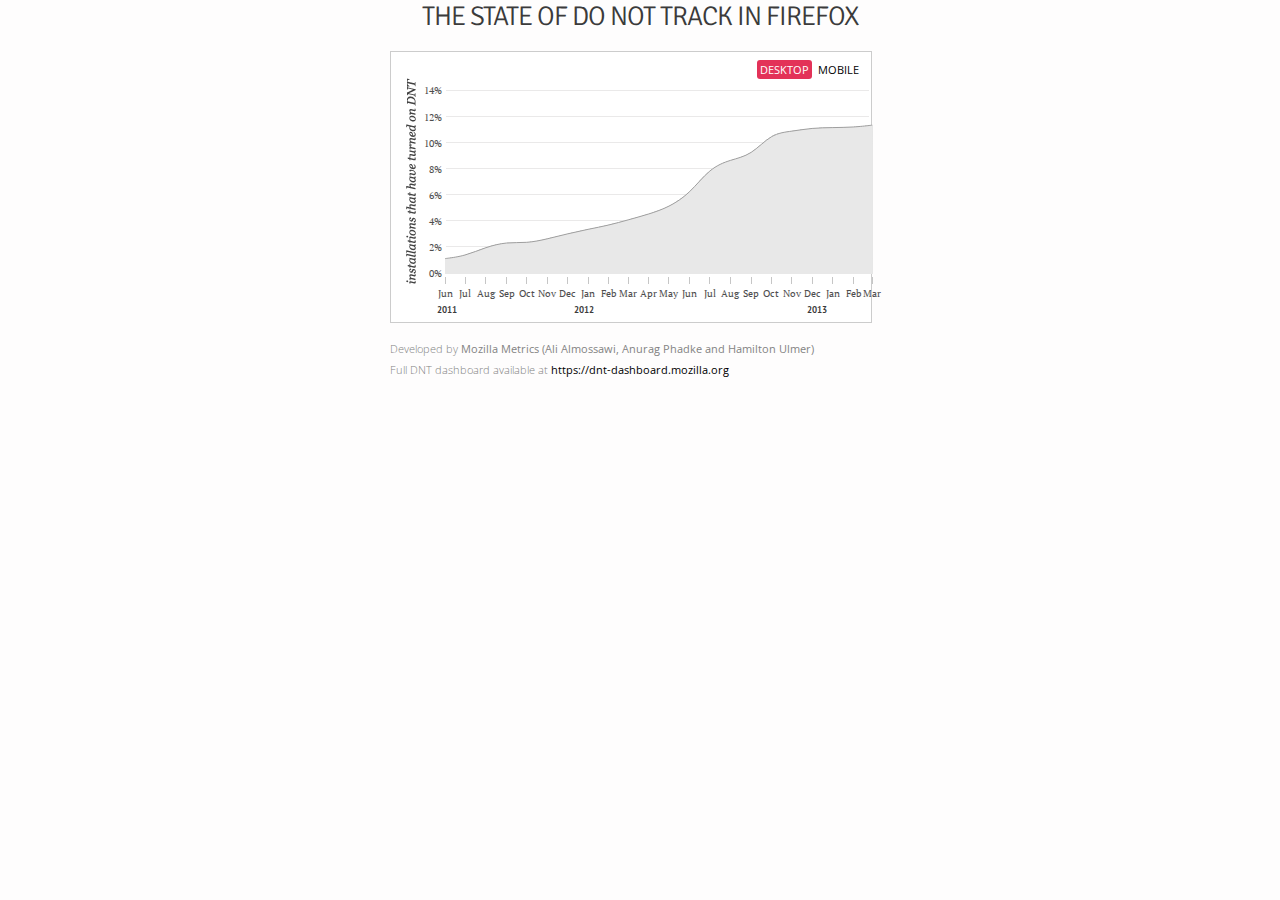
<file: mozilla_dnt_simple/index.htm>
<!DOCTYPE html>
<html>
	<head>
		<title>Do Not Track in Firefox</title>
		<script src="https://ajax.googleapis.com/ajax/libs/jquery/1.7.2/jquery.min.js" type="text/javascript"></script>
   		<script type="text/javascript" src="js/d3.v2.min.js"></script>
   		<script type="text/javascript" src="js/date.js"></script>	
   		<script type="text/javascript" src="js/global.js"></script>
   		<script type="text/javascript" src="js/charts.js"></script>

		<link rel="stylesheet" href="css/styles.css" type="text/css" />
   		
   		<link href="https://fonts.googleapis.com/css?family=PT+Serif:regular,italic,bold,bolditalic" rel="stylesheet" type="text/css">
   		<link href='https://fonts.googleapis.com/css?family=PT+Sans:400,700' rel='stylesheet' type='text/css'>
		<link href="https://fonts.googleapis.com/css?family=Open+Sans:400,300,600" rel="stylesheet" type="text/css" />
		<link href='https://fonts.googleapis.com/css?family=Signika' rel='stylesheet' type='text/css'>
	</head>
	<body>
		<div id="page">		
			<h1 class="shadow">THE STATE OF DO NOT TRACK IN FIREFOX</h1>
			<div id="trend">
				<div id="options">
					<a href="#" id="desktop"><span class="selected_option">DESKTOP</span></a></span> &nbsp;<a href="#" id="mobile">MOBILE</a>
				</div>
				<img id="y_axis_label" src="images/y_axis_label.png" />
				<div class="x_label_year" style="margin-left:36px">2011</div>
				<div class="x_label_year" style="margin-left:173px">2012</div>
				<div class="x_label_year" style="margin-left:406px">2013</div>
				<div class="chart_content"></div>
			</div>
			
			<div id="tooltip"></div>
			
			<div class="copy tinytext sans">
				<p>Developed by <span style="font-weight:400">Mozilla Metrics (Ali Almossawi, Anurag Phadke and Hamilton Ulmer)</span></p>
				<p>Full DNT dashboard available at <a href="https://dnt-dashboard.mozilla.org">https://dnt-dashboard.mozilla.org</a></p>
			</div>
		</div>
	</body>
</html>
</file>
<file: mozilla_dnt_simple/css/styles.css>
html {
    outline: 0;
    font-family: 'PT Serif', Cardo, serif;
}
body {
    background-color: #fefdfd;
    margin: 0;
    padding: 0;
}
h1 {
    font-size: 27px;
    font-weight: 300;
    color: #3b3b3b;
    position: relative;
    clear: both;
    letter-spacing: -1px;
    left: 0;
    text-align: center;
    font-family: 'Signika';
    margin-top: 0;
}
.shadow {
    text-shadow: .03em .03em #fff;
}
.axis g text {
    fill: #3b3b3b;
    font-size: 10px;
}
text {
    fill: #000;
}
path {
    fill: none;
}
.default_path_format {
    stroke-width: 1px;
    stroke: #9f9f9f;
}
line {
    stroke-width: 1px;
    stroke: #eae9e9;
    stroke-opacity: 1;
    shape-rendering: crispedges;
}
.point {
    fill: #6d6d6d;
    display: none;
}
.axis {
    font-size: 7.5pt;
    fill: none;
    stroke-width: 1;
    font-weight: 300;
    stroke: #fff;
    stroke-opacity: .1;
    shape-rendering: crispedges;
}
.x path, .y path {
    display: none;
    fill: none;
    stroke: #4f4f4f;
}
.tick {
    stroke: none;
    fill: none;
    display: none;
}
.tickx line {
    stroke: #c6c6c6;
}
.line_label {
    font-size: 7pt;
    font-weight: 400;
    text-rendering: optimizeLegibility;
}
.tooltip {
    font-family: 'PT Sans';
    fill: #fff;
    font-size: 17px;
    font-weight: normal;
    z-index: 9999999;
}
.tooltip_date {
    font-family: 'PT Sans';
    fill: #fff;
    font-size: 14px;
    font-weight: normal;
    z-index: 9999999;
}
.tooltip_box {
    fill: #3b3b3b;
    opacity: .8;
    z-index: 9999999;
    stroke-width: 5;
    stroke-linejoin: round;
}
.annotation_text {
    stroke: none;
    fill: #676767;
    font-size: 11px;
}
#page {
    width: 500px;
    margin-left: auto;
    margin-right: auto;
    padding-top: 0;
    margin-bottom: 30px;
}
#trend {
    border-radius: 0;
    height: 250px;
    padding: 10px;
    width:460px;
    background-color: #fff;
    border: 1px solid #ccc;
}
#options {
    position: absolute;
    width: 125px;
    height: 22px;
    z-index: 9999;
    margin-left: 348px;
    margin-top: -4px;
    border-radius: 5px;
    font-family: 'Open Sans';
    font-size: 11px;
    padding-left: 8px;
    padding-right: 4px;
    padding-top: 4px;
}
.selected_option {
    background-color: #e33258;
    border-radius: 3px;
    color: #fff;
    padding-left: 3px;
    padding-right: 3px;
    padding-top: 2px;
    padding-bottom: 2px;
}
.selected_option a, .selected_option a:link, .selected_option a:hover, .selected_option a:visited, .selected_option a:active {
    color: #3b3b3b;
}
.options a, a:link, a:hover, a:visited, a:active {
    color: #3b3b3b;
}
#trend svg {
    margin-left: 10px;
}
#chart {
    width: 960px;
    height: 500px;
}
.black path {
    fill: none;
    stroke: none;
    stroke-width: 3px;
}
.white path {
    fill: #fff;
    stroke: #fff;
}
.grey path {
    fill: #e8e8e8;
    stroke: #f1f1f1;
}
.tinytext {
    font-size: 11px;
    line-height: 1.3;
    color: #838383;
    font-weight: 300;
}
#tooltip {
    font-family: 'PT Sans';
    font-size:13px;
    position: absolute;
    border-radius: 4px;
    opacity: .9;
    background-color: #3b3b3b;
    color: white;
    padding: 5px;
    line-height:1;
    display: none;
    z-index: 999999;
    cursor: default;
}
.x_label_year {
    font-family: 'PT Sans';
    color: #3b3b3b;
    position: absolute;
    margin-top: 242px;
    font-size: 9px;
    font-weight: bold;
}
#header {
    width: 1000px;
    margin-left: auto;
    margin-right: auto;
    padding-top: 10px;
    margin-bottom: 0;
    height: 80px;
}
.sans {
    font-family: 'Open Sans'
}
a,a:active,a:link,a:visited,a:hover {
	color:black;
	text-decoration:none;
}
.copy {
	font-style:normal;
	line-height:10px;
	padding-top:10px;
}

.copy p a,p a:active,p a:link,p a:visited,p a:hover {
	color:black;
	font-weight:400;
	text-decoration:none;
}

a,a:active,a:link,a:visited,a:hover {
	color:black;
	text-decoration:none;
}

#y_axis_label {
	position:absolute;
	margin-left:-10px;
	margin-top:5px;
}
</file>
